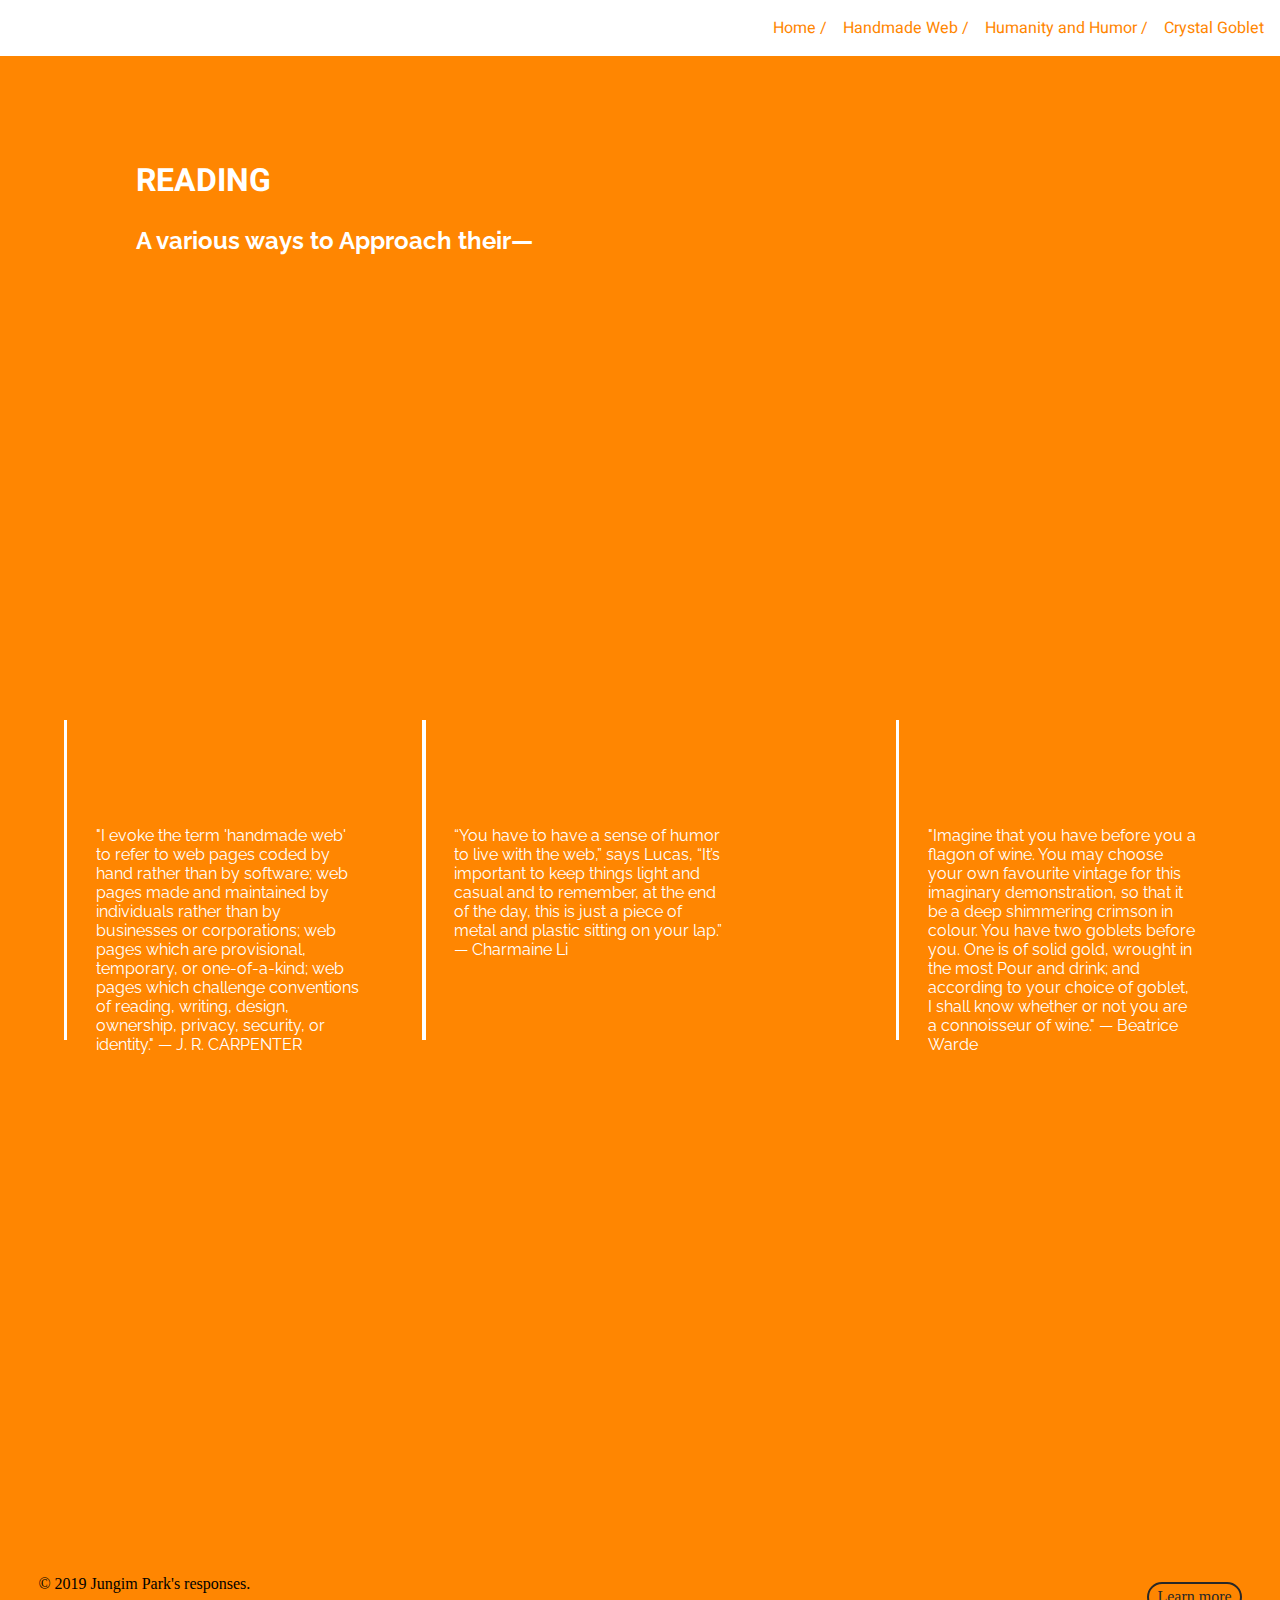
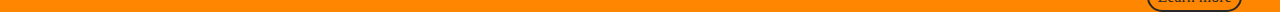
<file: Reading/index.html>
<!DOCTYPE html>

<head>
	<title>Responses</title>
	<link href="styles.css" rel="stylesheet">
	<link href="https://fonts.googleapis.com/css?family=Heebo:900&display=swap" rel="stylesheet">
	<link href="https://fonts.googleapis.com/css?family=Heebo:900|Raleway:300&display=swap" rel="stylesheet">
</head>

<body>

	<nav>
		<a href="index.html">Home /</a>
		<a href="handmade.html">Handmade Web /</a>
		<a href="humanity-and-humor.html">Humanity and Humor /</a>
		<a href="crystal-goblet.html">Crystal Goblet</a>

	</nav>

	<main>
		<div class="line"></div>
		<div class="line-2"></div>
		<div class="line-3"></div>
		<h1 class="handmade toggle"><a href="handmade.html">Handmade Web</a></h1>
				<p class="handmadep">"I evoke the term 'handmade web' to refer to web pages coded by hand rather than by software; web pages made and maintained by individuals rather than by businesses or corporations; web pages which are provisional, temporary, or one-of-a-kind; web pages which challenge conventions of reading, writing, design, ownership, privacy, security, or identity." 
				&mdash; J. R. CARPENTER</p>
		<h1 class="humanity toggle"><a href="humanity-and-humor.html">Humanity and Humor</a></h1>
				<p class="humanityp">“You have to have a sense of humor to live with the web,” says Lucas, “It’s important to keep things light and casual and to remember, at the end of the day, this is just a piece of metal and plastic sitting on your lap.” 
				&mdash; Charmaine Li</p>
		
			<h1 class="crystal toggle"><a href="crystal-goblet.html">Crystal Goblet</a></h1>
				<p class="crystal-gobletp">"Imagine that you have before you a flagon of wine. You may choose your own favourite vintage for this imaginary demonstration, so that it be a deep shimmering crimson in colour. You have two goblets before you. One is of solid gold, wrought in the most Pour and drink; and according to your choice of goblet, I shall know whether or not you are a connoisseur of wine." 
				&mdash; Beatrice Warde</p>
	<main>

		<h1>READING</h1>
		
		<h2>A various ways to Approach their&mdash;</h2>

		<a href="about.html" class="button">Learn more</a>

	</main>

	<footer>&copy; 2019 Jungim Park's responses.</footer>

</body>

	<script src="scripts.js"></script>
</file>
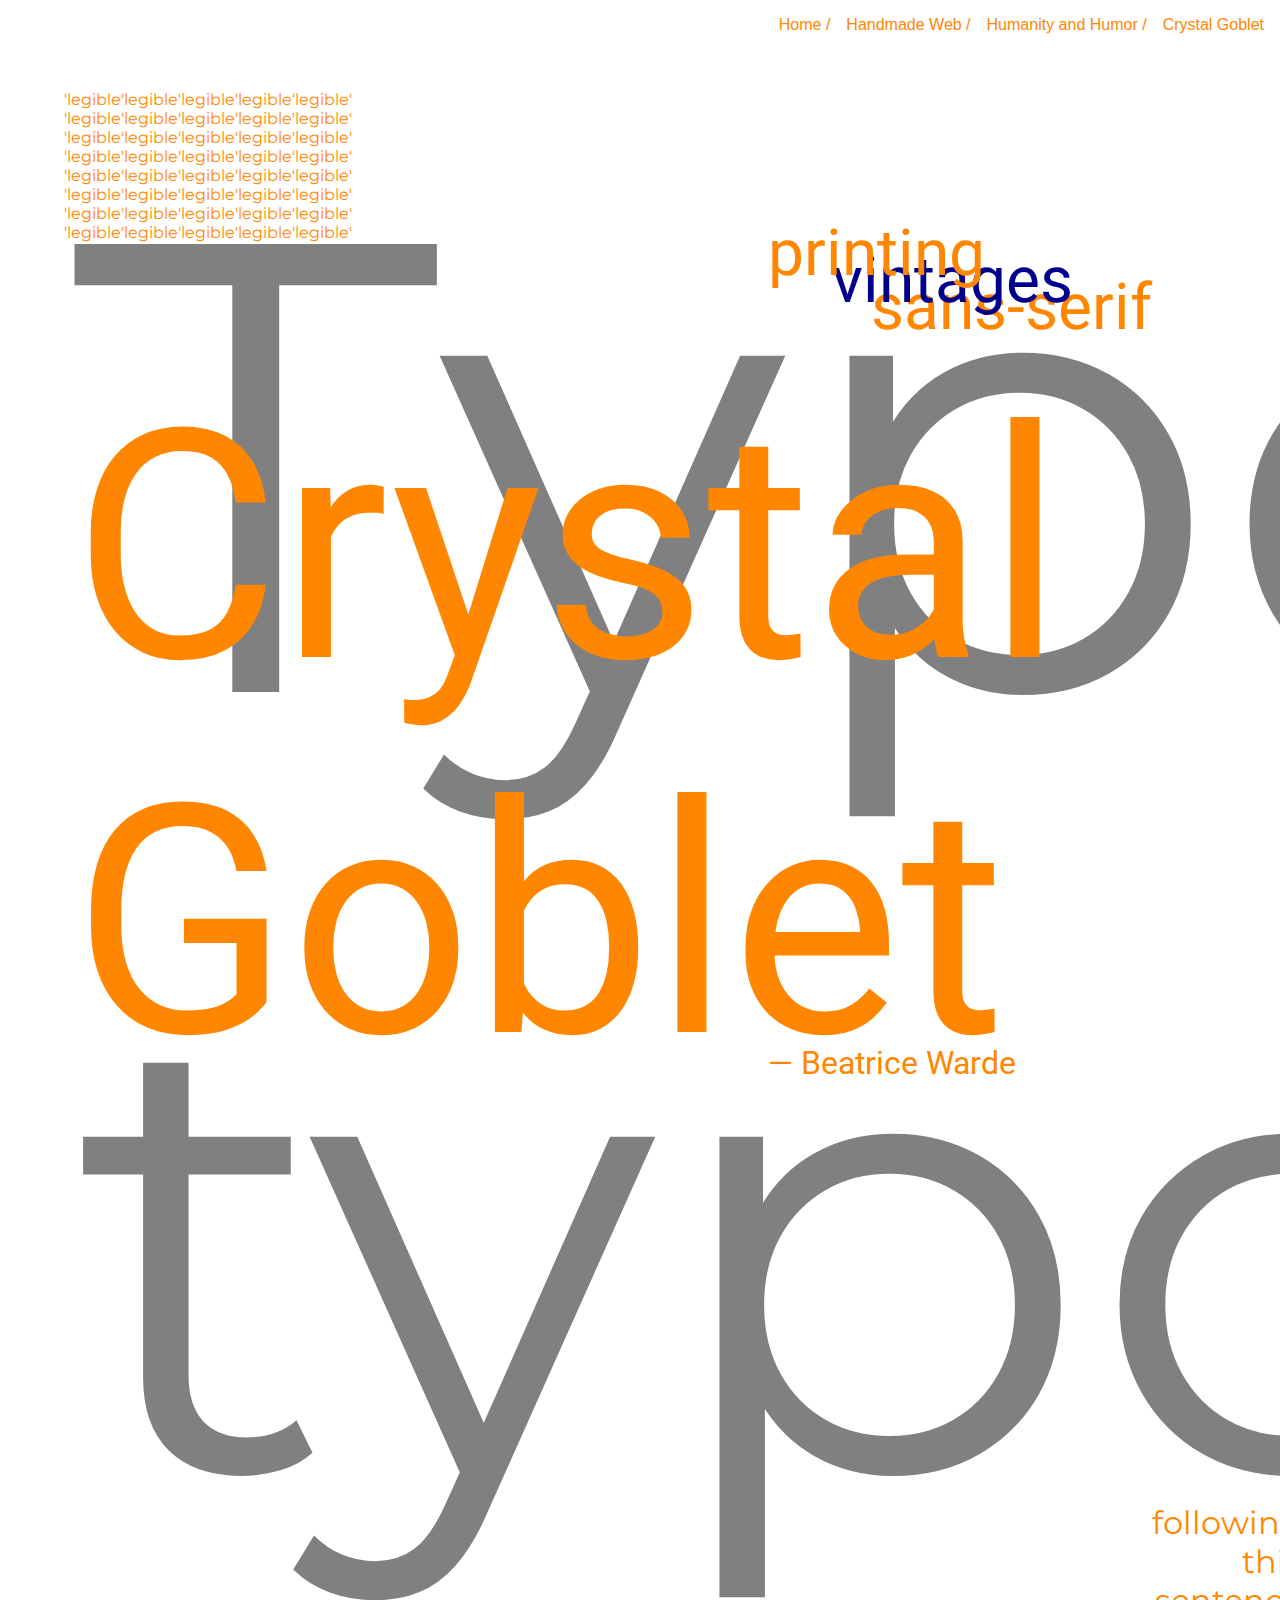
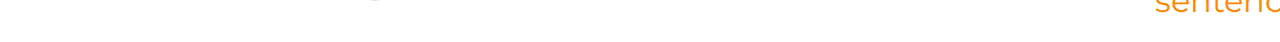
<file: Reading/crystal-goblet.html>
<!DOCTYPE html>


<head>
	<title>Responses</title>
	<link href="styles.css" rel="stylesheet">
	<link href="https://fonts.googleapis.com/css?family=Martel:900&display=swap" rel="stylesheet">
	<link href="https://fonts.googleapis.com/css?family=Martel:900|Roboto:100&display=swap" rel="stylesheet">
	<link href="https://fonts.googleapis.com/css?family=Martel:900|Montserrat:900|Roboto:100&display=swap" rel="stylesheet">
</head>

<body class="back">

	<nav>
		<a href="index.html">Home /</a>
		<a href="handmade.html">Handmade Web /</a>
		<a href="humanity-and-humor.html">Humanity and Humor /</a>
		<a href="crystal-goblet.html">Crystal Goblet</a>

	</nav>

	<main>
		<p class="pcolor">Typography
		typo</p>
		<p class="pcolor-9">following this sentence</p>
		<p class="pcolor-2">Crystal Goblet</p>
		<p class="pcolor-7">&mdash; Beatrice Warde</p>
		<p class="pcolor-3">sans-serif</p>
		<p class="pcolor-4">vintages</p>
		<p class="pcolor-5">printing</p>
		<p class="pcolor-6">'legible'legible'legible'legible'legible'
		'legible'legible'legible'legible'legible'
		'legible'legible'legible'legible'legible'
		'legible'legible'legible'legible'legible'
		'legible'legible'legible'legible'legible'
		'legible'legible'legible'legible'legible'
		'legible'legible'legible'legible'legible'
		'legible'legible'legible'legible'legible'
		</p>
		<a href="index.html"><p class="pcolor-8">EXIT</p></a>
	</main>
</body>
</file>
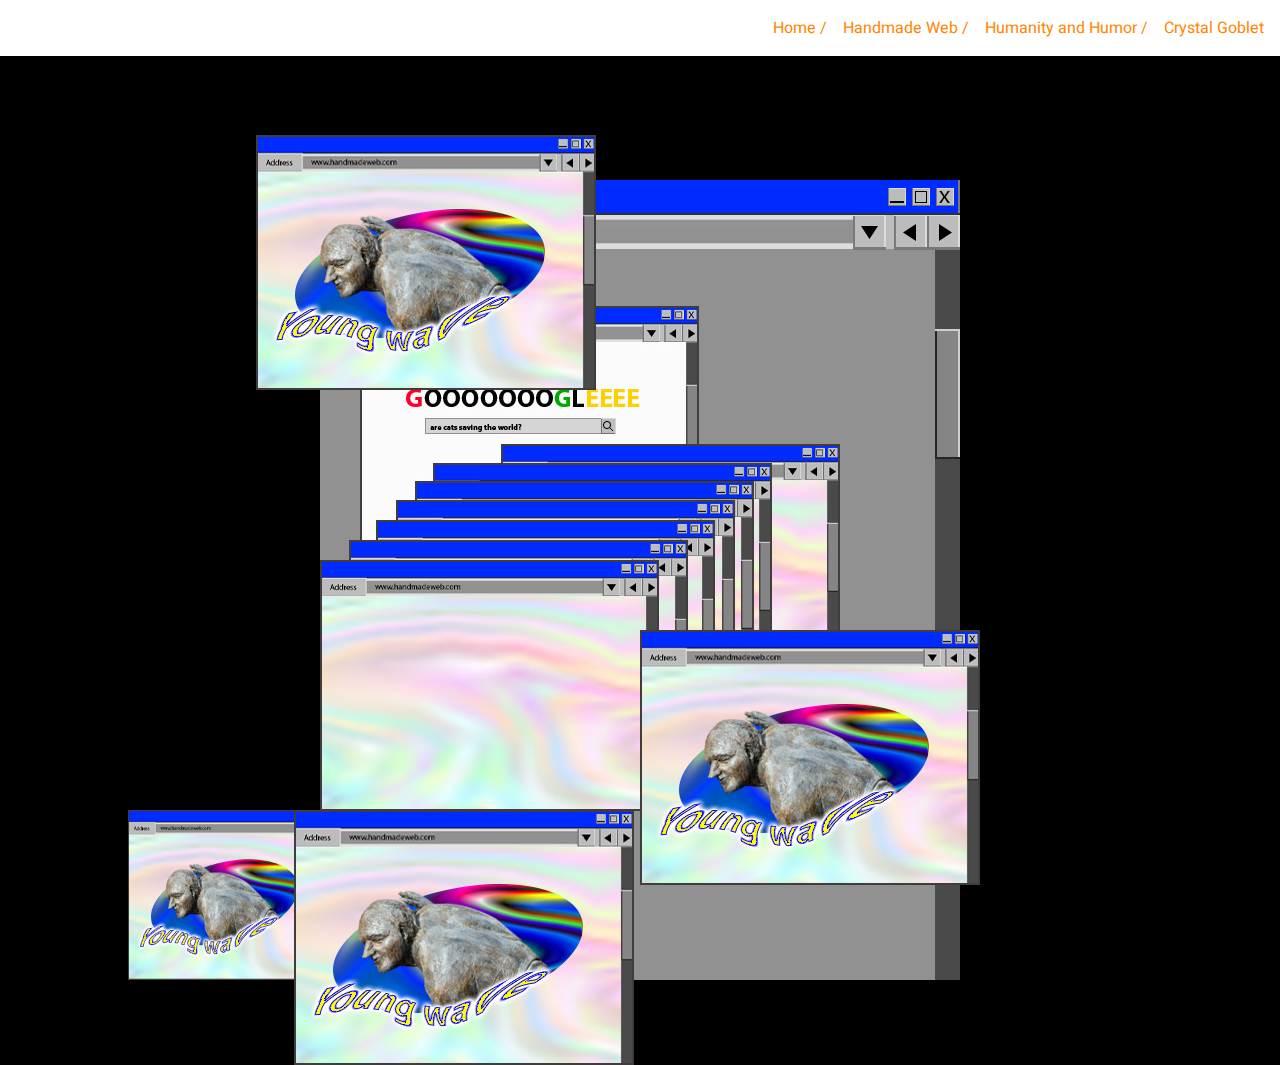
<file: Reading/handmade.html>
<!DOCTYPE html>


<head>
	<title>Responses</title>
	<link href="styles.css" rel="stylesheet">
	<link href="https://fonts.googleapis.com/css?family=Heebo:900&display=swap" rel="stylesheet">
</head>

<nav>
		<a href="index.html">Home /</a>
		<a href="handmade.html">Handmade Web /</a>
		<a href="humanity-and-humor.html">Humanity and Humor /</a>
		<a href="crystal-goblet.html">Crystal Goblet</a>

	</nav>

<body class="back-2">

  <img src="images/web.jpg" id="web" class="web">
  <img src="images/young.jpg" class="web-2">
    <img src="images/young.jpg" class="web-3">
      <img src="images/young.jpg" class="web-4">
        <img src="images/young.jpg" class="web-5">
</body>

<script src="scripts.js"></script>
</file>
<file: Reading/styles.css>
/* respones */

* {
	box-sizing: border-box;
}


body {
	background-color: #FF8601;
}

.window {
	background-image: url("images/window-xp.jpg");
}
.handmade {
	 background-color: white;
	 z-index: 0;
}

main {
	padding-top: 4em;
	padding-left: 4em;
}

p {
	max-width: 300px;
	font-family: 'Raleway', sans-serif;
	color: white;
}

h1 {
	font-family: 'Heebo', sans-serif;
	color:white;
}


h2 {
	font-family: 'Raleway', sans-serif;
	color: white;

}

.line {
	width: 0.2em;
	height: 20em;
	background-color:white;
	position: absolute;
	left: 5%;
	top: 80%;
}


.line-2 {
	width: 0.2em;
	height: 20em;
	background-color: white;
	position: absolute;
	left: 33%;
	top: 80%;
}

.line-3 {
	width: 0.2em;
	height: 20em;
	background-color: white;
	position: absolute;
	left: 70%;
	top: 80%;
}

a {
	text-decoration-line: none;
}

.handmade {
	position: absolute;
	padding-left: 1em;
	left: 5%;
	top: 80%;
	z-index: 1;

}



.humanity {
	position: absolute;
	padding-left: 1em;
	left: 33%;
	top: 80%;
	z-index: 1;
}

.crystal {
	position: absolute;
	padding-left: 1em;
	left: 70%;
	top: 80%;
	z-index: 1;
}

.toggle a {
	transform: translateX(-200%);
	transition: all 0.5s;
	display: block;
	color: darkblue;
}
.show a {
	transform: translateX(0);
}


.toggle {
	overflow: hidden;
	height: 20em;
	cursor: pointer;
}

S

.center {
	position: absolute;
	left: 50%;
	transform: translateX(-50%);
}

nav {
	position: fixed;
	top: 0;
	left: 0;
	width: 100%;
	padding: 0.5em;
	background: white;
	z-index: 2;
	display: flex;
	justify-content: flex-end;
	font-family: 'Heebo', sans-serif;
}

nav a {
	color: #FF8601;
	margin: 0.5em;
	text-decoration: none;
	transition: color 0.25s;
}

nav a:hover{
	color: darkblue;
}

footer {
	position: absolute;
	bottom: -77%;
	left: 3%;
}

.button {
	position: absolute;
	bottom: -80%;
	right:3%;
	border: 2px solid;
	border-radius: 1em;
	padding: 0.25em 0.5em;
	text-decoration: none;
	color: #282828;
	display: inline-block;
	margin: 0.5em 0;
	transition: color 0.25s;
}

.button:hover {
	color: white;
}

.handmadep {

	max-width: 300px;
	position: absolute;
	padding-left: 2em;
	left: 5%;
	top: 90%;


}

.humanityp {
	max-width: 300px;
	position: absolute;
	padding-left: 2em;
	left: 33%;
	top: 90%;
}


.crystal-gobletp {
	max-width: 300px;
	position: absolute;
	padding-left: 2em;
	left: 70%;
	top: 90%;
}


img {

}

.window {
	left: 0%;
	top: 0%;
}



.paint {
	left: 60%;
	top: 50%;
}

.low {
	z-index: 1;
	right: 10%;
}

.brutalism {
	color: white;
	position: absolute;
	font-size: 25em;
	font-family: 'Playfair Display', serif;
	z-index: 1;
}

.square {
	background-image: linear-gradient(purple, blue);
	width: 30em;
	height: 25em;
	position: absolute;
	z-index: 1;
	top: 30%;
	left: 80%;
}

.button2 {
  background-color:gray;
  border: none;
  color: black;
  padding: 20px 40px;
  text-align: center;
  text-decoration: none;
  display: inline-block;
  font-size: 100px;
}

.button3 {
	border-radius: 8px;
	position: absolute;
	z-index: 1;
	top: 35%;

}

.button3:hover {
	color: white;
	background-color:red;
	cursor: pointer;
}


@keyframes move-1{
	from {

	left: 20%;
	top: 40%;

	}
	to{
		left: 60%;

	}

}

.re {
	position: absolute;
	left: 20%;
	top: 40%;
	font-size: 3em;
	color: white;
	font-family: 'Heebo', sans-serif;
}

.move {
	animation-name: move-1;
	animation-duration: 0.4s;
	animation-iteration-count: infinite;
	animation-direction: alternate;
	animation-fill-mode: forwards;
}

.back {
	background-color: white;
}

.pcolor {
	color: gray;
	font-size: 40em;
	font-family: 'Montserrat', sans-serif;
	margin: 0;
	letter-spacing: auto;
}

.pcolor-2 {
	position: absolute;
	top: 40%;
	color: #FF8601;
	font-size: 20em;
	margin: 0;
	font-family: 'Roboto', sans-serif;
	z-index: 1;
}

.pcolor-3 {
	position: absolute;
	top: 30%;
	right: 10%;
	color: #FF8601;
	font-size: 4em;
	margin: 0;
	font-family: 'Roboto', sans-serif;
	z-index: 1;
}

.pcolor-4 {
	position: absolute;
	top: 27%;
	left: 65%;
	color: darkblue;
	font-size: 4em;
	margin: 0;
	font-family: 'Roboto', sans-serif;
	z-index: 1;
}

.pcolor-5 {
	position: absolute;
	top: 24%;
	left: 60%;
	color: #FF8601;
	font-size: 4em;
	margin: 0;
	font-family: 'Roboto', sans-serif;
	z-index: 1;
}

.pcolor-6 {
	position: absolute;
	top: 10%;
	left: 5%;
	color: #FF8601;
	font-size: 1em;
	margin: 0;
	font-family: 'Montserrat', sans-serif;
	z-index: 1;
}

.pcolor-7 {
	position: absolute;
	top: 116%;
	left: 60%;
	color: #FF8601;
	font-size: 2em;
	margin: 0;
	font-family: 'Roboto', sans-serif;
	z-index: 1;
}


.pcolor-8 {
	position: absolute;
	bottom: -80%;
	right: -120%;
	color: #FF8601;
	font-size: 2em;
	margin: 0;
	font-family: 'Montserrat', sans-serif;
	z-index: 1;
}

.pcolor-8:hover {
	color: darkblue;
}


.pcolor-9 {
	text-align: right;
	position: absolute;
	bottom: -80%;
	left: 90%;
	color: #FF8601;
	font-size: 2em;
	margin: 0;
	font-family: 'Montserrat', sans-serif;
	z-index: 1;
	animation-name: move-2;
	animation-duration: 2s;
	animation-iteration-count: infinite;
	animation-direction: alternate;
	animation-fill-mode: forwards;
}


@keyframes move-2 {
	from {left: 90%;
	}

	to{
		left: 200%;d
	}
}

.bu {
	position: absolute;
	top: 150%;
	z-index: 1;
}

.bu-2 {
	position: absolute;
	top: 147%;
	left:  60%;
	z-index: 1;
	transform: skewY(23deg);
	filter: blur(50px);
	transition: 0.3s;
}

.bu-2:hover {
	filter: blur(0);


}


.handmade.toggle {
    background-color: transparent;
}


.back-2 {
	background-color: black;
}


.border {
	border: solid gray;
}



.web {
	position: absolute;
	top: 20%;
	left: 25%;
	  cursor: pointer;

}

.web-2 {
	position: absolute;
	top: 15%;
	left: 20%;
		animation-name: move-3;
	animation-duration: 0.5s;
	animation-iteration-count: infinite;
	animation-direction: alternate;
	animation-fill-mode: forwards;
}



.web-3 {
	position: absolute;
	top: 70%;
	left: 50%;
		animation-name: move-3;
	animation-duration: 1s;
	animation-iteration-count: infinite;
	animation-direction: alternate;
	animation-fill-mode: forwards;
}



.web-4 {
	position: absolute;
	top: 90%;
	left: 10%;
	width: 200px;
	height: 170px;
		animation-name: move-3;
	animation-duration: 0.2s;
	animation-iteration-count: infinite;
	animation-direction: alternate;
	animation-fill-mode: forwards;
}


.web-5 {
	display: block;
	position: absolute;
	top:90%;
	left: 23%;
	animation-name: move-3;
	animation-duration: 0.5s;
	animation-iteration-count: infinite;
	animation-direction: alternate;
	animation-fill-mode: forwards;
}


@keyframes move-3 {
	from {
		opacity: 0;
		
	}
	to {
		opacity: 100%;
	}
}
</file>
